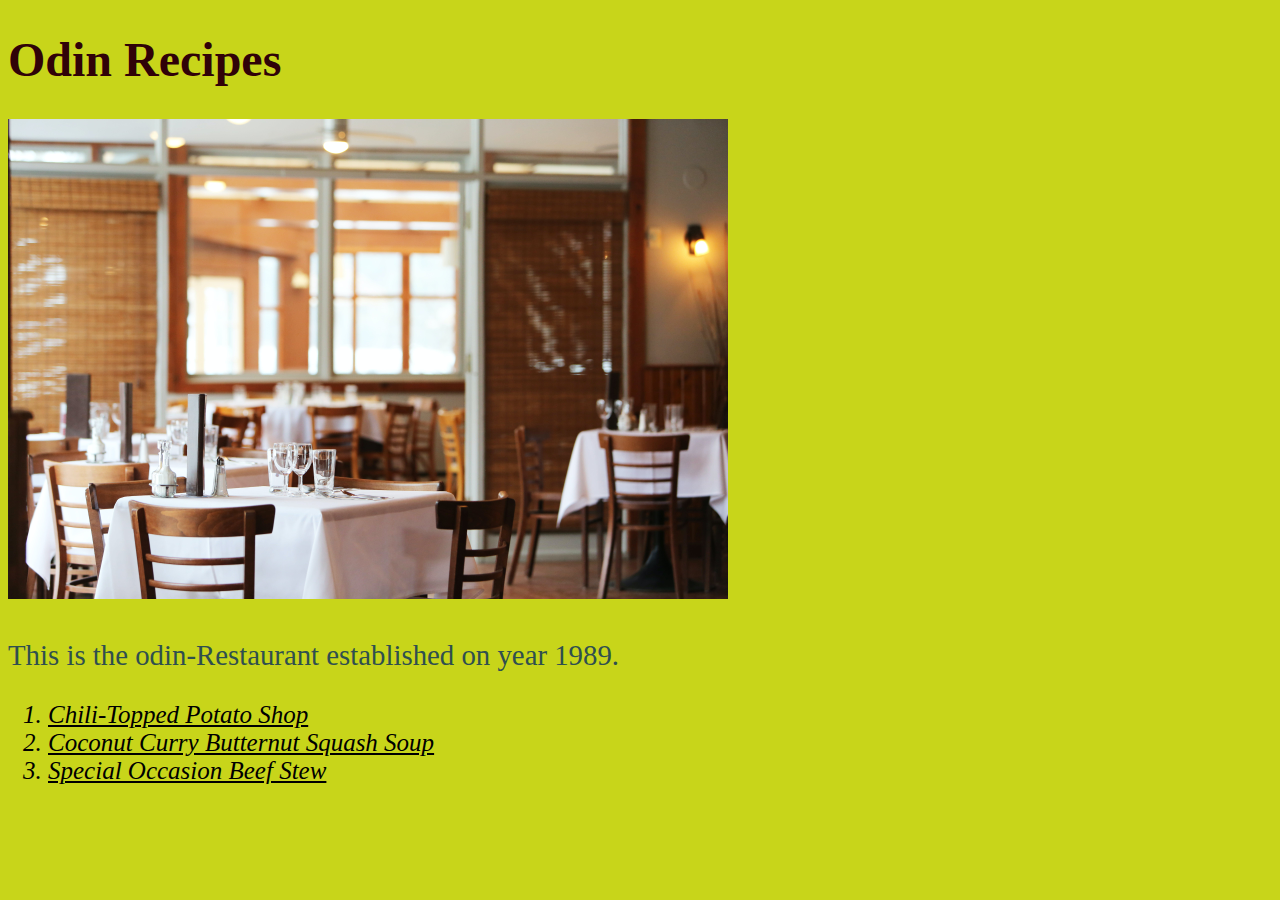
<file: index.html>
<!DOCTYPE html>
<html lang="en">
<head>
    <meta charset="UTF-8">
    <meta name="viewport" content="width=device-width", initial-scale=1.0">
    <title>Document</title>
    <link rel="stylesheet" href="styles.css"></link>
</head>
<body>
    <h1>Odin Recipes</h1>
    <img src="/images/Restaurant.jpg" alt="Nachaleko kina hola image">
    <P>This is the odin-Restaurant established on year 1989.</P>
    <ol>
        <li><a href="./recipes/chili.html">Chili-Topped Potato Shop</a></li>
        <li><a href="./recipes/curry.html">Coconut Curry Butternut Squash Soup</a></li>
        <li><a href="./recipes/beef.html">Special Occasion Beef Stew</a></li>
    </ol>
</body>
</html>
</file>
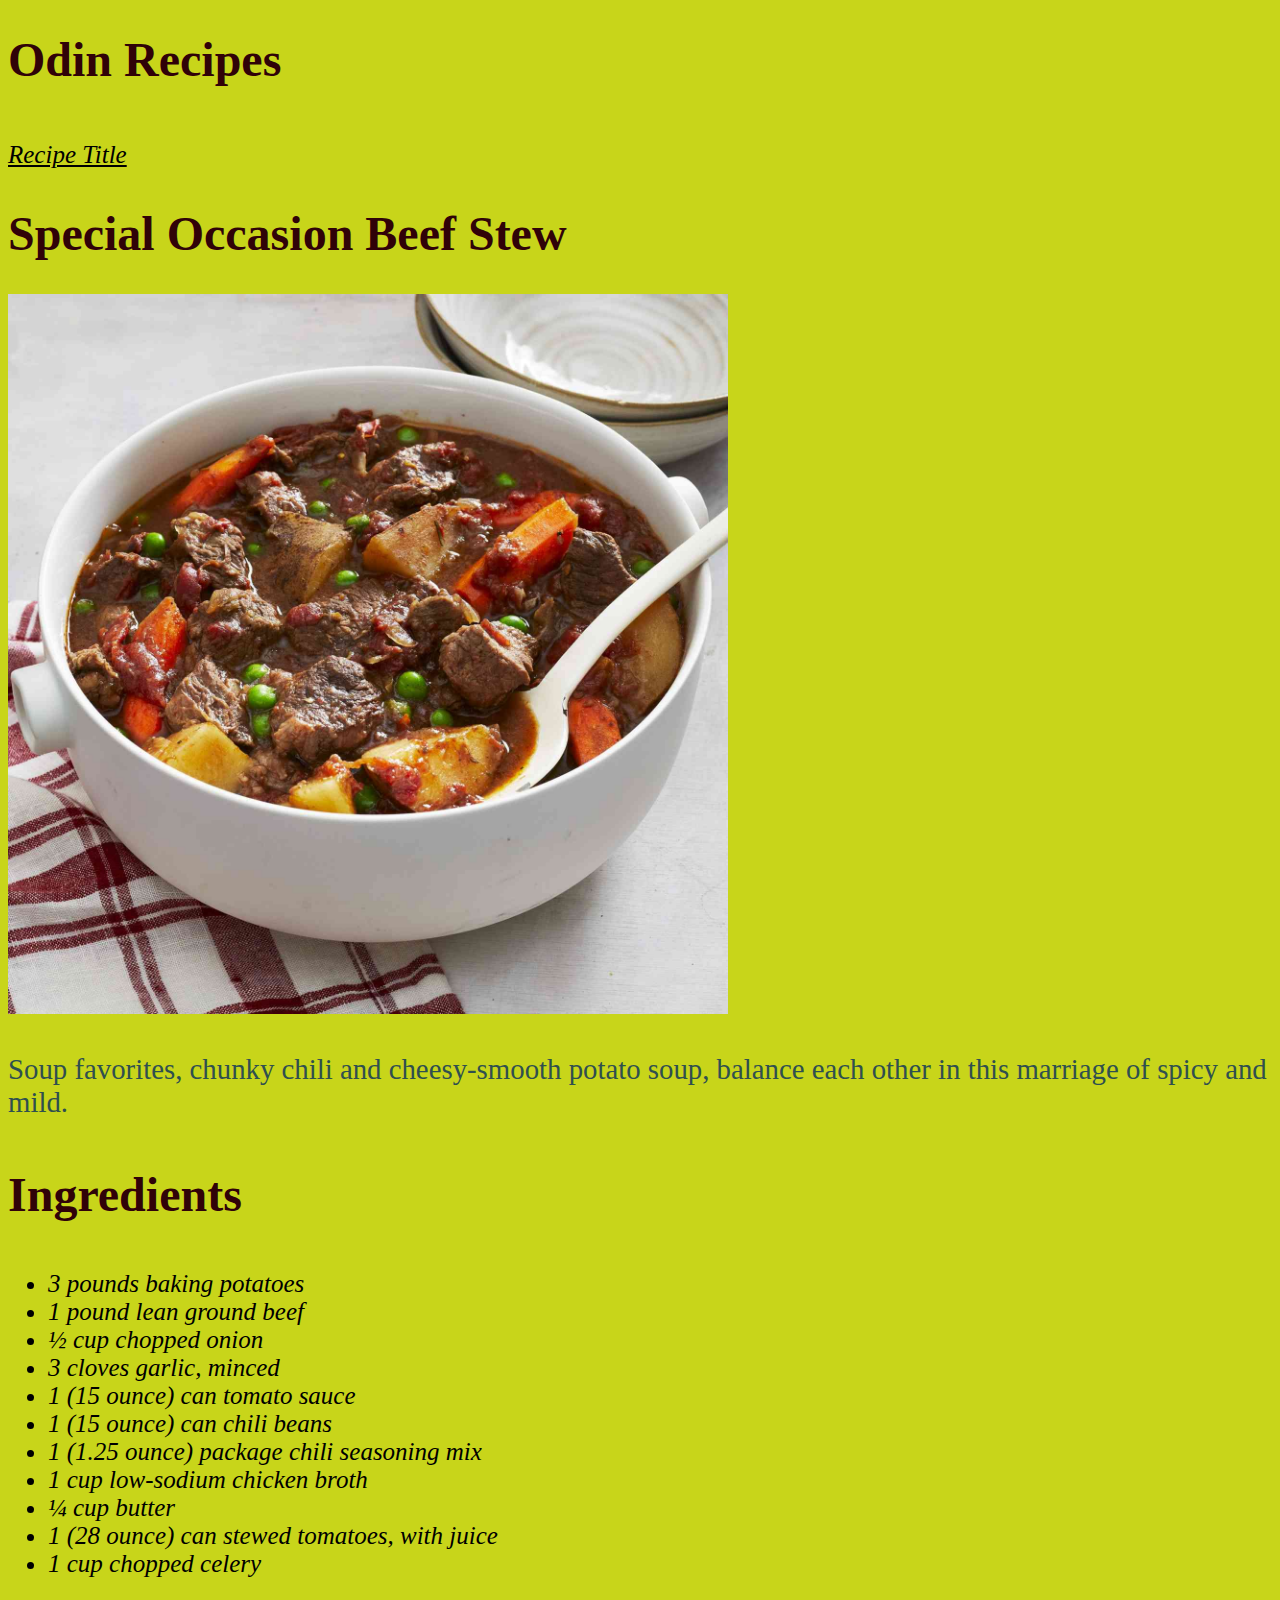
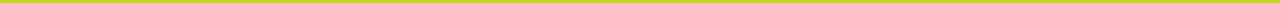
<file: recipes/beef.html>
<!DOCTYPE html>
<html lang="en">
<head>
    <meta charset="UTF-8">
    <meta name="viewport" content="width=device-width, initial-scale=1.0">
    <title>Document</title>
    <link rel="stylesheet" href="../styles.css"></link>
</head>
<body>
    <h1>Odin Recipes</h1>
    <a href="/index.html">Recipe Title</a>
    <h1>Special Occasion Beef Stew</h1>
    <img src="../images/Beef.jpg" alt="Photo hae" >
    <p>Soup favorites, chunky chili and cheesy-smooth potato soup, balance each other in this marriage of spicy and mild.</p>
    <h3>Ingredients</h3>
    <ul>
        <li>3 pounds baking potatoes</li>
        <li>1 pound lean ground beef</li>
        <li>½ cup chopped onion</li>
        <li>3 cloves garlic, minced</li>
        <li>1 (15 ounce) can tomato sauce</li>
        <li>1 (15 ounce) can chili beans</li>
        <li>1 (1.25 ounce) package chili seasoning mix</li>
        <li>1 cup low-sodium chicken broth</li>
        <li>¼ cup butter</li>
        <li>1 (28 ounce) can stewed tomatoes, with juice</li>
        <li>1 cup chopped celery</li>
    </ul>
</body>
</html>
</file>
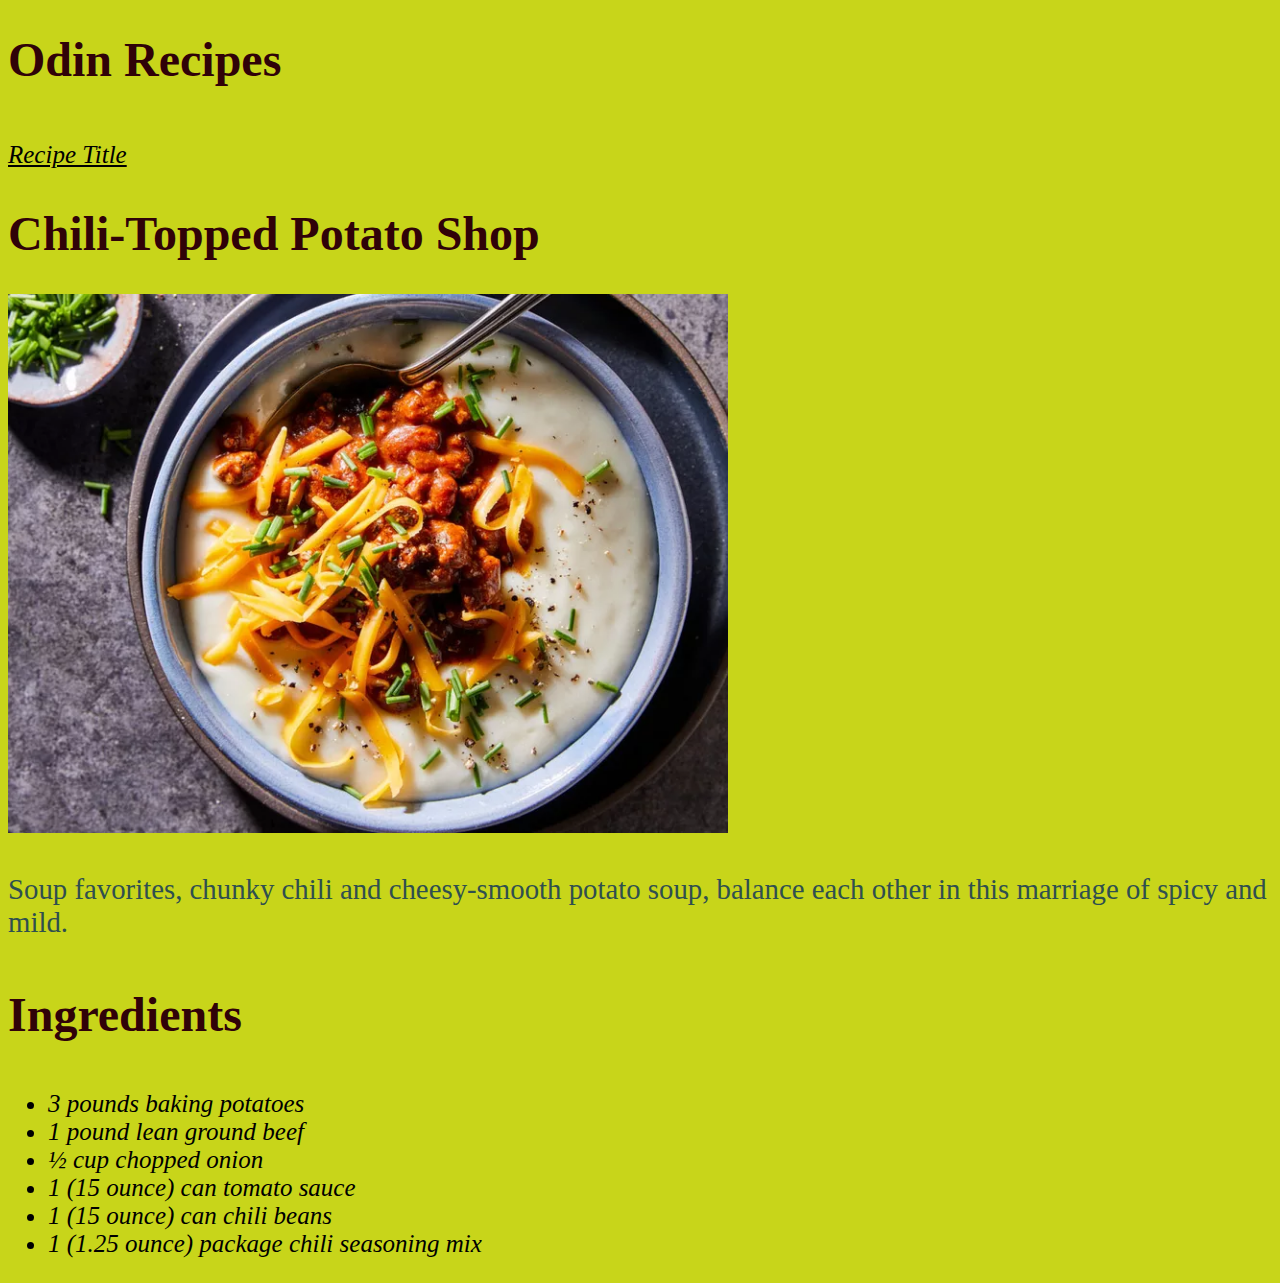
<file: recipes/chili.html>
<!DOCTYPE html>
<html lang="en">
<head>
    <meta charset="UTF-8">
    <meta name="viewport" content="width=device-width, initial-scale=1.0">
    <title>Document</title>
    <link rel="stylesheet" href="../styles.css"></link>
</head>
<body>
    <h1>Odin Recipes</h1>
    <a href="/index.html">Recipe Title</a>
    <h1>Chili-Topped Potato Shop</h1>
    <img src="../images/Chili.webp" alt="Photo xaina hae">
    <p>Soup favorites, chunky chili and cheesy-smooth potato soup, balance each other in this marriage of spicy and mild.</p>
    <h3>Ingredients</h3>
    <ul>
        <li>3 pounds baking potatoes</li>
        <li>1 pound lean ground beef</li>
        <li>½ cup chopped onion</li>
        <li>1 (15 ounce) can tomato sauce</li>
        <li>1 (15 ounce) can chili beans</li>
        <li>1 (1.25 ounce) package chili seasoning mix</li>
    </ul>
</body>
</html>
</file>
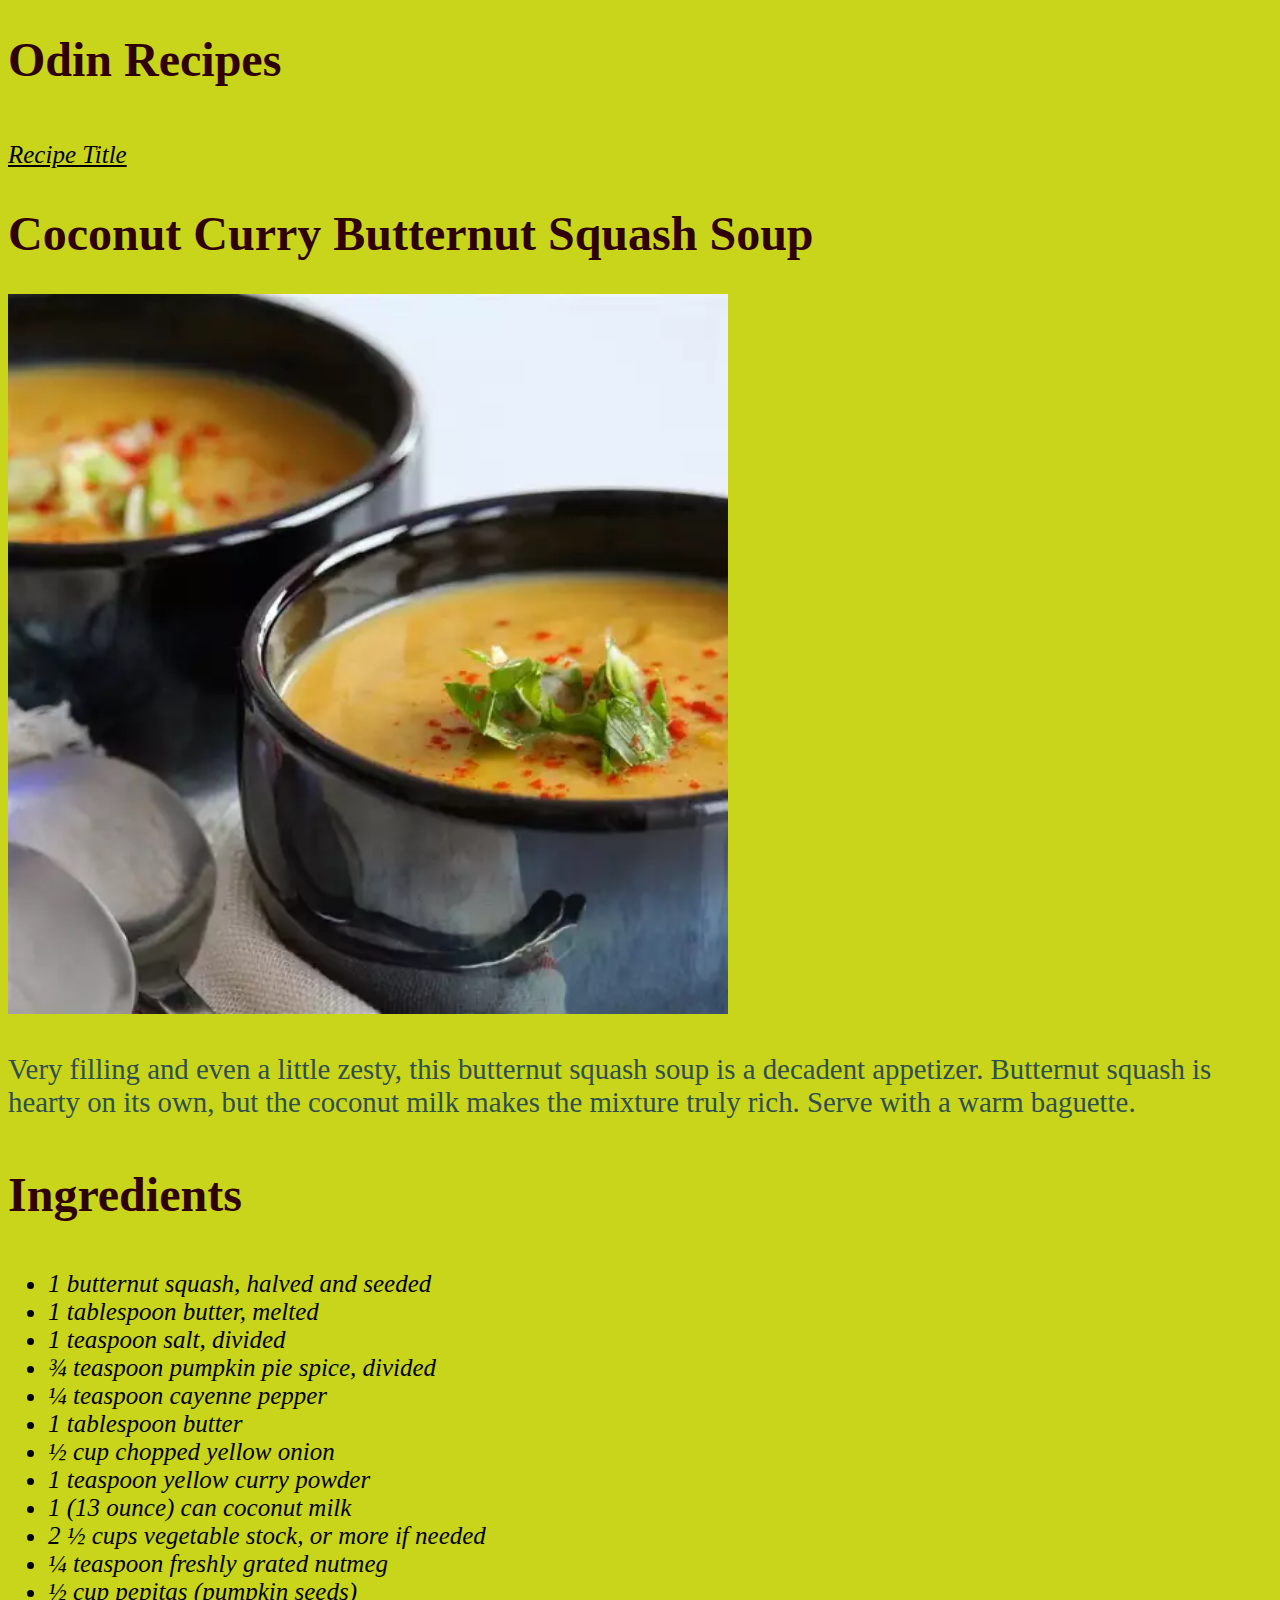
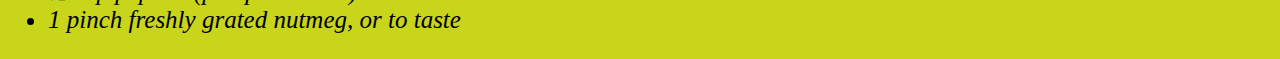
<file: recipes/curry.html>
<!DOCTYPE html>
<html lang="en">
<head>
    <meta charset="UTF-8">
    <meta name="viewport" content="width=device-width, initial-scale=1.0">
    <title>Document</title>
    <link rel="stylesheet" href="../styles.css"></link>
</head>
<body>
    <h1>Odin Recipes</h1>
    <a href="/index.html">Recipe Title</a>
    <h1>Coconut Curry Butternut Squash Soup</h1>
    <img src="../images/Soup.webp" alt="Photo xaina hae" height="460" width="700">
    <p>Very filling and even a little zesty, this butternut squash soup is a decadent appetizer. Butternut squash is hearty on its own, but the coconut milk makes the mixture truly rich. Serve with a warm baguette.</p>
    <h3>Ingredients</h3>
    <ul>
        <li>1 butternut squash, halved and seeded</li>
        <li>1 tablespoon butter, melted</li>
        <li>1 teaspoon salt, divided</li>            
        <li>¾ teaspoon pumpkin pie spice, divided</li>
        <li>¼ teaspoon cayenne pepper</li>
        <li>1 tablespoon butter</li>
        <li>½ cup chopped yellow onion</li>
        <li>1 teaspoon yellow curry powder</li>
        <li>1 (13 ounce) can coconut milk</li>
        <li>2 ½ cups vegetable stock, or more if needed</li>
        <li>¼ teaspoon freshly grated nutmeg</li>
        <li>½ cup pepitas (pumpkin seeds) </li>      
        <li>1 pinch freshly grated nutmeg, or to taste</li>
    </ul>
</body>
</html>
</file>
<file: styles.css>
* {
    background-color: rgb(200, 213, 26);
    font-size: 48px;
    color: rgb(48, 2, 8);
    font-family: 'Times New Roman', Times, serif;
    font-weight: bold;
}

li,a, ul, ol{
    text-align: left;
    font-size: 25px;
    font-style: italic;
    color: black;
    font-weight: normal;
}

body > a{
    text-align: right;
}

p{
    font-size: 60%;
    font-weight: 500;
    color:darkslategrey
}

img{
    width: 720px;
    height: auto;
}
</file>
